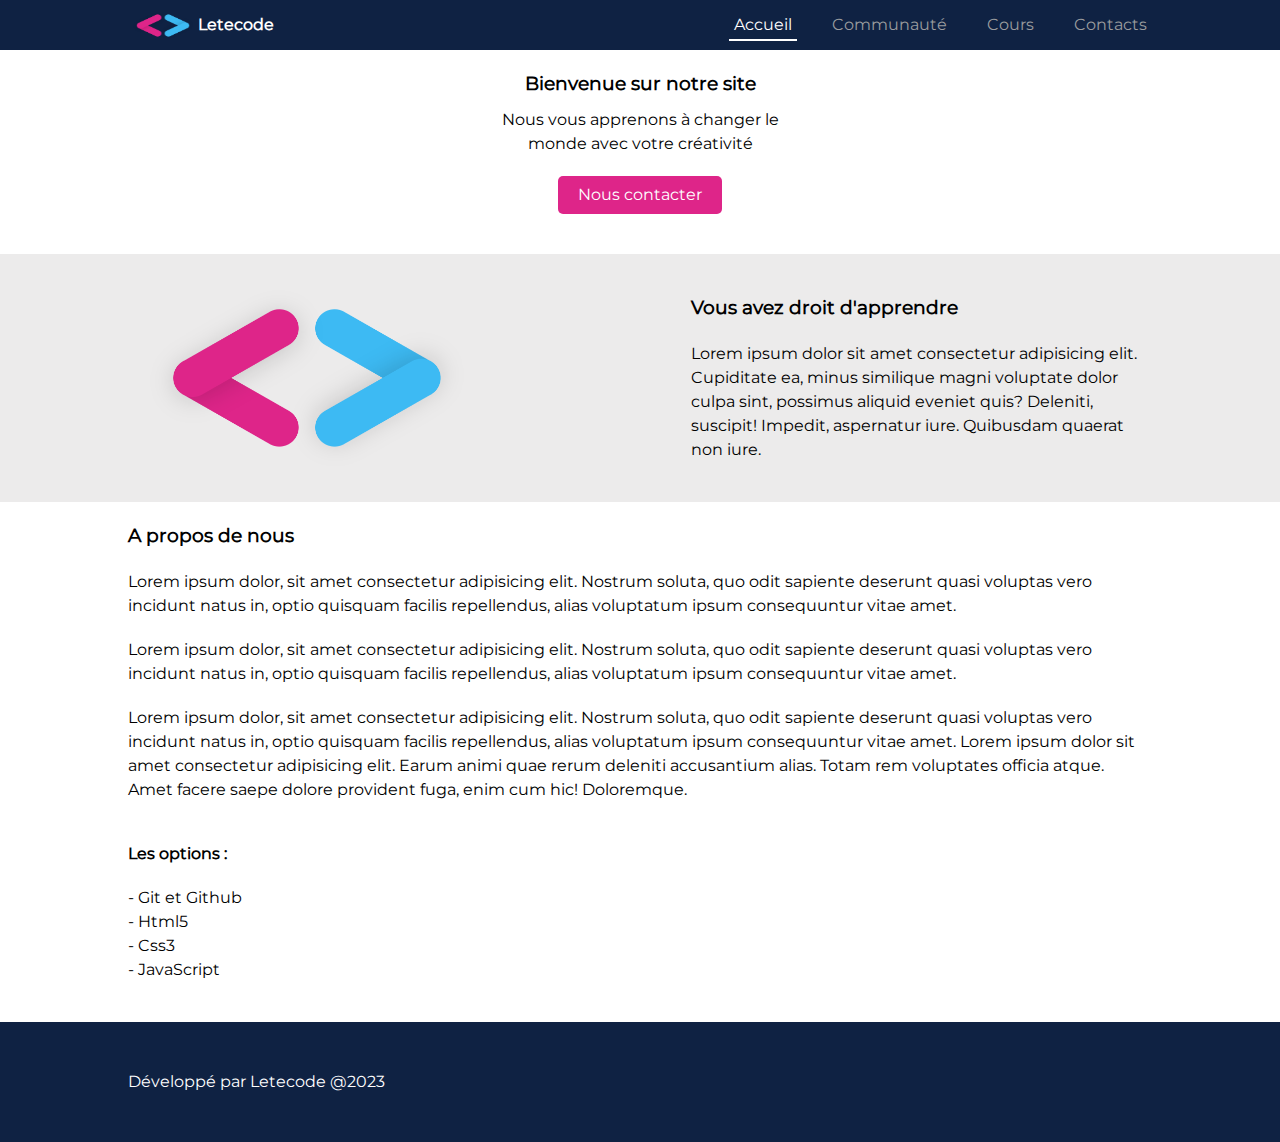
<file: index.html>
<!DOCTYPE html>
<html lang="fr">
    <head>
        <meta charset="UTF-8" />
        <title>Site responsive</title>
        <meta http-equiv="x-ua-compatible" content="ie=edge">
        <meta name="viewport" content="width=device-width, initial-scale=1.0" />
        <meta property="og:title" content="Site responsive" />
        <meta property="og:type" content="profile" />
        <meta property="og:image" content="https://isaacsoloko.github.io/tp-site-responsive/img/logo-trans.png" />
        <meta property="og:description" content="TP Site responsive" />
        <link rel="shortcut icon" href="img/logo-trans.png" type="image/x-icon">
        <link rel="stylesheet" href="https://cdnjs.cloudflare.com/ajax/libs/font-awesome/6.4.2/css/all.min.css" integrity="sha512-z3gLpd7yknf1YoNbCzqRKc4qyor8gaKU1qmn+CShxbuBusANI9QpRohGBreCFkKxLhei6S9CQXFEbbKuqLg0DA==" crossorigin="anonymous" referrerpolicy="no-referrer" />
        <link rel="stylesheet" href="css/style.css" />
    </head>
    <body>
        <div class="navbar">
            <div>
                <img src="img/logo-trans.png" alt="Logo Letecode" />
                <h4>Letecode</h4>
            </div>
            <ul>
                <li>
                    <a href="index.html" id="active">Accueil</a>
                </li>
                <li>
                    <a href="pages/communaute.html">Communauté</a>
                </li>
                <li>
                    <a href="pages/cours.html">Cours</a>
                </li>
                <li>
                    <a href="pages/contacts.html">Contacts</a>
                </li>
            </ul>
            <span class="toggle-btn">
                <i class="fa fa-bars"></i>
            </span>
        </div>
        <div class="dropdown-menu">
            <li>
                <a href="index.html" id="active">Accueil</a>
            </li>
            <li>
                <a href="pages/communaute.html">Communauté</a>
            </li>
            <li>
                <a href="pages/cours.html">Cours</a>
            </li>
            <li>
                <a href="pages/contacts.html">Contacts</a>
            </li>
        </div>
        <div class="container-fluid top-container">
            <h3>Bienvenue sur notre site</h3>
            <p>
                Nous vous apprenons à changer le
            </p>
            <p>
                monde avec votre créativité
            </p>
            <a href="pages/contacts.html">Nous contacter</a>
        </div>
        <div class="container-with-color">
            <img src="img/logo-trans.png" alt="Logo Letecode" />
            <div>
                <h3>Vous avez droit d'apprendre</h3>
                <p>
                    Lorem ipsum dolor sit amet consectetur adipisicing elit. Cupiditate ea, minus similique 
                    magni voluptate dolor culpa sint, possimus aliquid eveniet quis? Deleniti, suscipit! 
                    Impedit, aspernatur iure. Quibusdam quaerat non iure.
                </p>
            </div>
        </div>
        <div class="container">
            <h3>A propos de nous</h3>
            <p>
                Lorem ipsum dolor, sit amet consectetur adipisicing elit. Nostrum soluta, quo odit sapiente 
                deserunt quasi voluptas vero incidunt natus in, optio quisquam facilis 
                repellendus, alias voluptatum ipsum consequuntur vitae amet.
            </p>
            <p>
                Lorem ipsum dolor, sit amet consectetur adipisicing elit. Nostrum soluta, quo odit sapiente 
                deserunt quasi voluptas vero incidunt natus in, optio quisquam facilis 
                repellendus, alias voluptatum ipsum consequuntur vitae amet.
            </p>
            <p>
                Lorem ipsum dolor, sit amet consectetur adipisicing elit. Nostrum soluta, quo odit sapiente 
                deserunt quasi voluptas vero incidunt natus in, optio quisquam facilis 
                repellendus, alias voluptatum ipsum consequuntur vitae amet. Lorem ipsum dolor sit amet consectetur 
                adipisicing elit. Earum animi quae rerum deleniti accusantium alias. Totam rem voluptates 
                officia atque. Amet facere saepe dolore provident fuga, enim cum hic! Doloremque.
            </p>
            <p>
                <h4>Les options :</h4>
                <ul>
                    <li>- Git et Github</li>
                    <li>- Html5</li>
                    <li>- Css3</li>
                    <li>- JavaScript</li>
                </ul>
            </p>
        </div>
        <div class="footer">
            <p>
                Développé par Letecode @2023
            </p>
        </div>
        <script src="js/script.js"></script>
    </body>
</html>
</file>
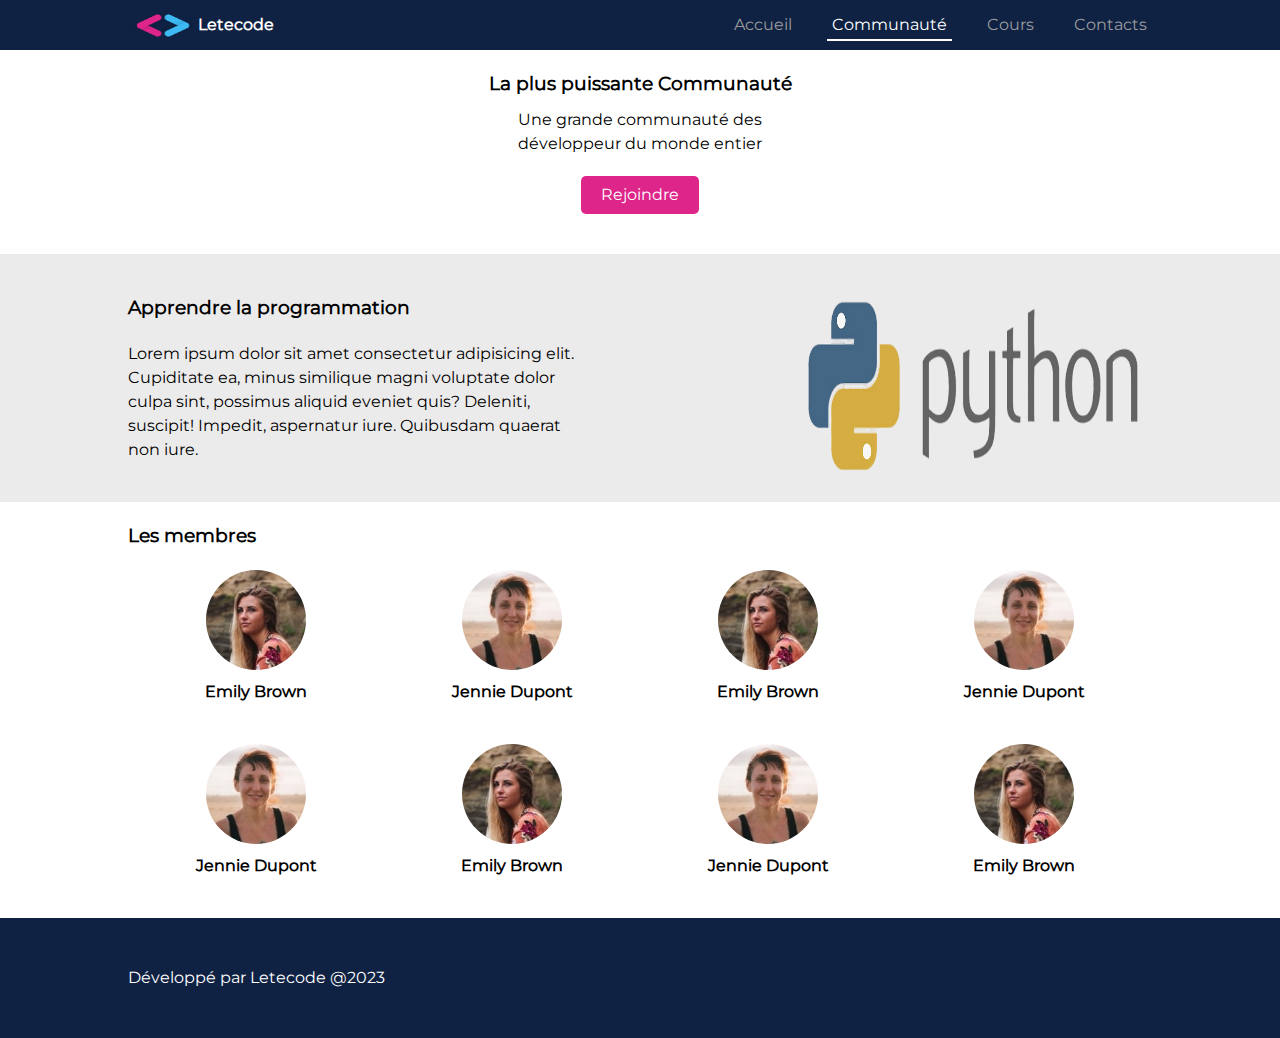
<file: pages/communaute.html>
<!DOCTYPE html>
<html lang="fr">
    <head>
        <meta charset="UTF-8" />
        <title>Site responsive</title>
        <meta http-equiv="x-ua-compatible" content="ie=edge">
        <meta name="viewport" content="width=device-width, initial-scale=1.0" />
        <meta property="og:title" content="Site responsive" />
        <meta property="og:type" content="profile" />
        <meta property="og:image" content="https://isaacsoloko.github.io/tp-site-responsive/img/logo-trans.png" />
        <meta property="og:description" content="TP Site responsive" />
        <link rel="shortcut icon" href="../img/logo-trans.png" type="image/x-icon">
        <link rel="stylesheet" href="https://cdnjs.cloudflare.com/ajax/libs/font-awesome/6.4.2/css/all.min.css" integrity="sha512-z3gLpd7yknf1YoNbCzqRKc4qyor8gaKU1qmn+CShxbuBusANI9QpRohGBreCFkKxLhei6S9CQXFEbbKuqLg0DA==" crossorigin="anonymous" referrerpolicy="no-referrer" />
        <link rel="stylesheet" href="../css/style.css" />
    </head>
    <body>
        <div class="navbar">
            <div>
                <img src="../img/logo-trans.png" alt="Logo Letecode" />
                <h4>Letecode</h4>
            </div>
            <ul>
                <li>
                    <a href="../index.html">Accueil</a>
                </li>
                <li>
                    <a href="communaute.html" id="active">Communauté</a>
                </li>
                <li>
                    <a href="cours.html">Cours</a>
                </li>
                <li>
                    <a href="contacts.html">Contacts</a>
                </li>
            </ul>
            <span class="toggle-btn">
                <i class="fa fa-bars"></i>
            </span>
        </div>
        <div class="dropdown-menu">
            <li>
                <a href="../index.html">Accueil</a>
            </li>
            <li>
                <a href="communaute.html" id="active">Communauté</a>
            </li>
            <li>
                <a href="cours.html">Cours</a>
            </li>
            <li>
                <a href="contacts.html">Contacts</a>
            </li>
        </div>
        <div class="container-fluid top-container">
            <h3>La plus puissante Communauté</h3>
            <p>
                Une grande communauté des
            </p>
            <p>
                développeur du monde entier
            </p>
            <a href="contacts.html">Rejoindre</a>
        </div>
        <div class="container-with-color">
            <div>
                <h3>Apprendre la programmation</h3>
                <p>
                    Lorem ipsum dolor sit amet consectetur adipisicing elit. Cupiditate ea, minus similique 
                    magni voluptate dolor culpa sint, possimus aliquid eveniet quis? Deleniti, suscipit! 
                    Impedit, aspernatur iure. Quibusdam quaerat non iure.
                </p>
            </div>
            <img src="../img/python.png" alt="Logo Python" />
        </div>
        <div class="container">
            <h3>Les membres</h3>
            <div class="container-membres">
                <div>
                    <img src="../img/image-emily.jpg" alt="User picture" />
                    <p>
                        <b>Emily Brown</b>
                    </p>
                </div>
                <div>
                    <img src="../img/image-jennie.jpg" alt="User picture" />
                    <p>
                        <b>Jennie Dupont</b>
                    </p>
                </div>
                <div>
                    <img src="../img/image-emily.jpg" alt="User picture" />
                    <p>
                        <b>Emily Brown</b>
                    </p>
                </div>
                <div>
                    <img src="../img/image-jennie.jpg" alt="User picture" />
                    <p>
                        <b>Jennie Dupont</b>
                    </p>
                </div>
            </div>
            <div class="container-membres">
                <div>
                    <img src="../img/image-jennie.jpg" alt="User picture" />
                    <p>
                        <b>Jennie Dupont</b>
                    </p>
                </div>
                <div>
                    <img src="../img/image-emily.jpg" alt="User picture" />
                    <p>
                        <b>Emily Brown</b>
                    </p>
                </div>
                <div>
                    <img src="../img/image-jennie.jpg" alt="User picture" />
                    <p>
                        <b>Jennie Dupont</b>
                    </p>
                </div>
                <div>
                    <img src="../img/image-emily.jpg" alt="User picture" />
                    <p>
                        <b>Emily Brown</b>
                    </p>
                </div>
            </div>
        </div>
        <div class="footer">
            <p>
                Développé par Letecode @2023
            </p>
        </div>
        <script src="../js/script.js"></script>
    </body>
</html>
</file>
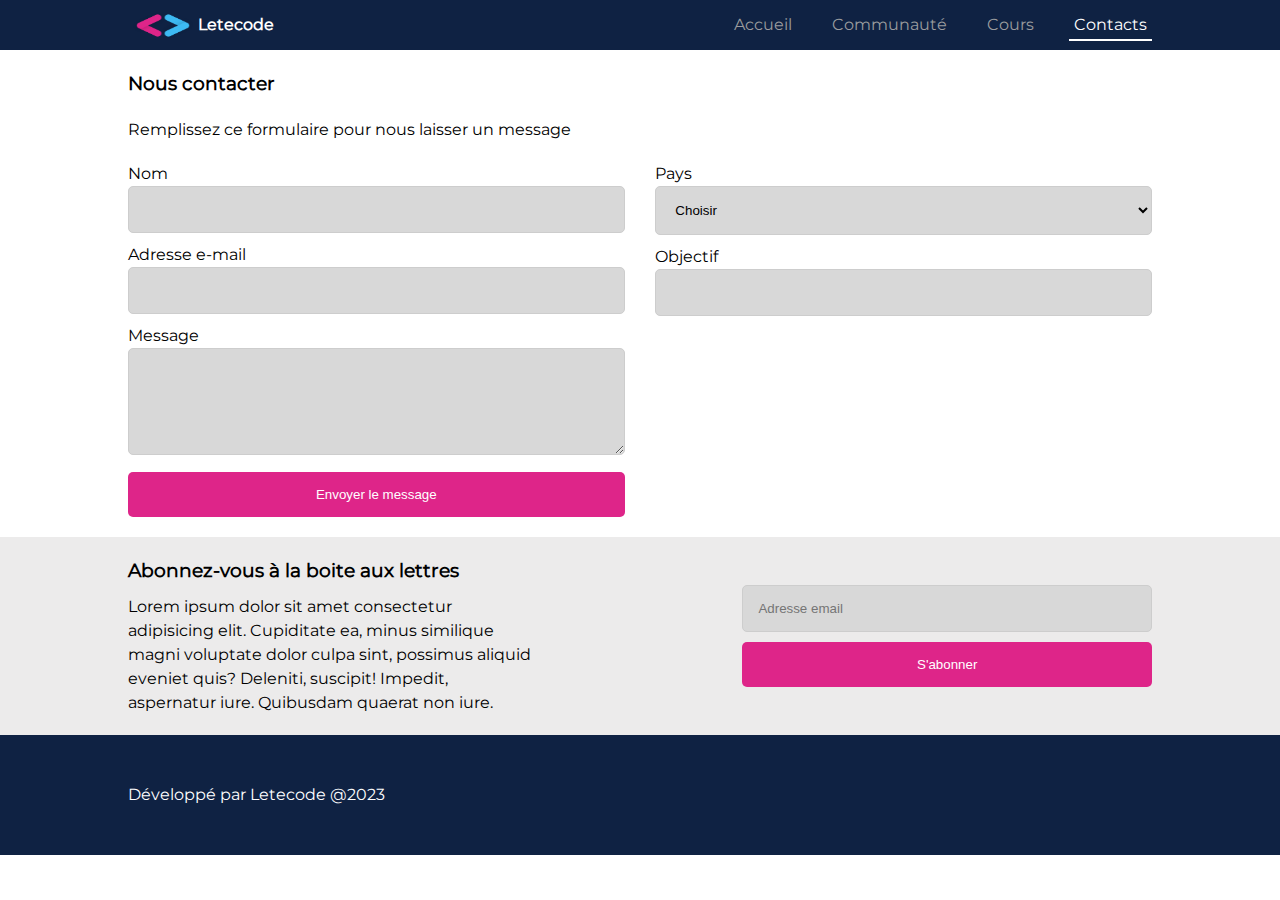
<file: pages/contacts.html>
<!DOCTYPE html>
<html lang="fr">
    <head>
        <meta charset="UTF-8" />
        <title>Site responsive</title>
        <meta http-equiv="x-ua-compatible" content="ie=edge">
        <meta name="viewport" content="width=device-width, initial-scale=1.0" />
        <meta property="og:title" content="Site responsive" />
        <meta property="og:type" content="profile" />
        <meta property="og:image" content="https://isaacsoloko.github.io/tp-site-responsive/img/logo-trans.png" />
        <meta property="og:description" content="TP Site responsive" />
        <link rel="shortcut icon" href="../img/logo-trans.png" type="image/x-icon">
        <link rel="stylesheet" href="https://cdnjs.cloudflare.com/ajax/libs/font-awesome/6.4.2/css/all.min.css" integrity="sha512-z3gLpd7yknf1YoNbCzqRKc4qyor8gaKU1qmn+CShxbuBusANI9QpRohGBreCFkKxLhei6S9CQXFEbbKuqLg0DA==" crossorigin="anonymous" referrerpolicy="no-referrer" />
        <link rel="stylesheet" href="../css/style.css" />
    </head>
    <body>
        <div class="navbar">
            <div>
                <img src="../img/logo-trans.png" alt="Logo Letecode" />
                <h4>Letecode</h4>
            </div>
            <ul>
                <li>
                    <a href="../index.html">Accueil</a>
                </li>
                <li>
                    <a href="communaute.html">Communauté</a>
                </li>
                <li>
                    <a href="cours.html">Cours</a>
                </li>
                <li>
                    <a href="contacts.html" id="active">Contacts</a>
                </li>
            </ul>
            <span class="toggle-btn">
                <i class="fa fa-bars"></i>
            </span>
        </div>
        <div class="dropdown-menu">
            <li>
                <a href="../index.html">Accueil</a>
            </li>
            <li>
                <a href="communaute.html">Communauté</a>
            </li>
            <li>
                <a href="cours.html">Cours</a>
            </li>
            <li>
                <a href="contacts.html" id="active">Contacts</a>
            </li>
        </div>
        <div class="top-container"></div>
        <div class="container">
            <h3>Nous contacter</h3>
            <p>Remplissez ce formulaire pour nous laisser un message</p>
            <form id="form">
                <!--DESKTOP DEVICE-->
                <div class="desktop-device-contacts-form">
                    <label for="nom">Nom</label>
                    <input type="text" id="nom">
                    <label for="mail">Adresse e-mail</label>
                    <input type="email" id="mail">
                    <label for="msg">Message</label>
                    <textarea id="msg" rows="5"></textarea>
                    <input type="submit" value="Envoyer le message">
                </div>
                <div class="desktop-device-contacts-form">
                    <label for="pays">Pays</label>
                    <select id="pays">
                        <option value="Choisir">Choisir</option>
                    </select>
                    <label for="obj">Objectif</label>
                    <input type="text" id="obj">
                </div>
                <!--MOBILE DEVICE-->
                <div class="mobile-device-contacts-form">
                    <label for="nom">Nom</label>
                    <input type="text" id="nom">
                    <label for="pays">Pays</label>
                    <select id="pays">
                        <option value="Choisir">Choisir</option>
                    </select>
                    <label for="mail">Adresse e-mail</label>
                    <input type="email" id="mail">
                    <label for="obj">Objectif</label>
                    <input type="text" id="obj">
                    <label for="msg">Message</label>
                    <textarea id="msg" rows="5"></textarea>
                    <input type="submit" value="Envoyer le message">
                </div>
            </form>
        </div>
        <div class="boite-lettre-container">
            <div>
                <h3>Abonnez-vous à la boite aux lettres</h3>
                <p>
                    Lorem ipsum dolor sit amet consectetur adipisicing elit. Cupiditate ea, minus similique 
                    magni voluptate dolor culpa sint, possimus aliquid eveniet quis? Deleniti, suscipit! 
                    Impedit, aspernatur iure. Quibusdam quaerat non iure.
                </p>
            </div>
            <form>
                <input type="email" name="email" id="email" placeholder="Adresse email" />
                <input type="submit" value="S'abonner">
            </form>
        </div>
        <div class="footer">
            <p>
                Développé par Letecode @2023
            </p>
        </div>
        <script src="../js/script.js"></script>
    </body>
</html>
</file>
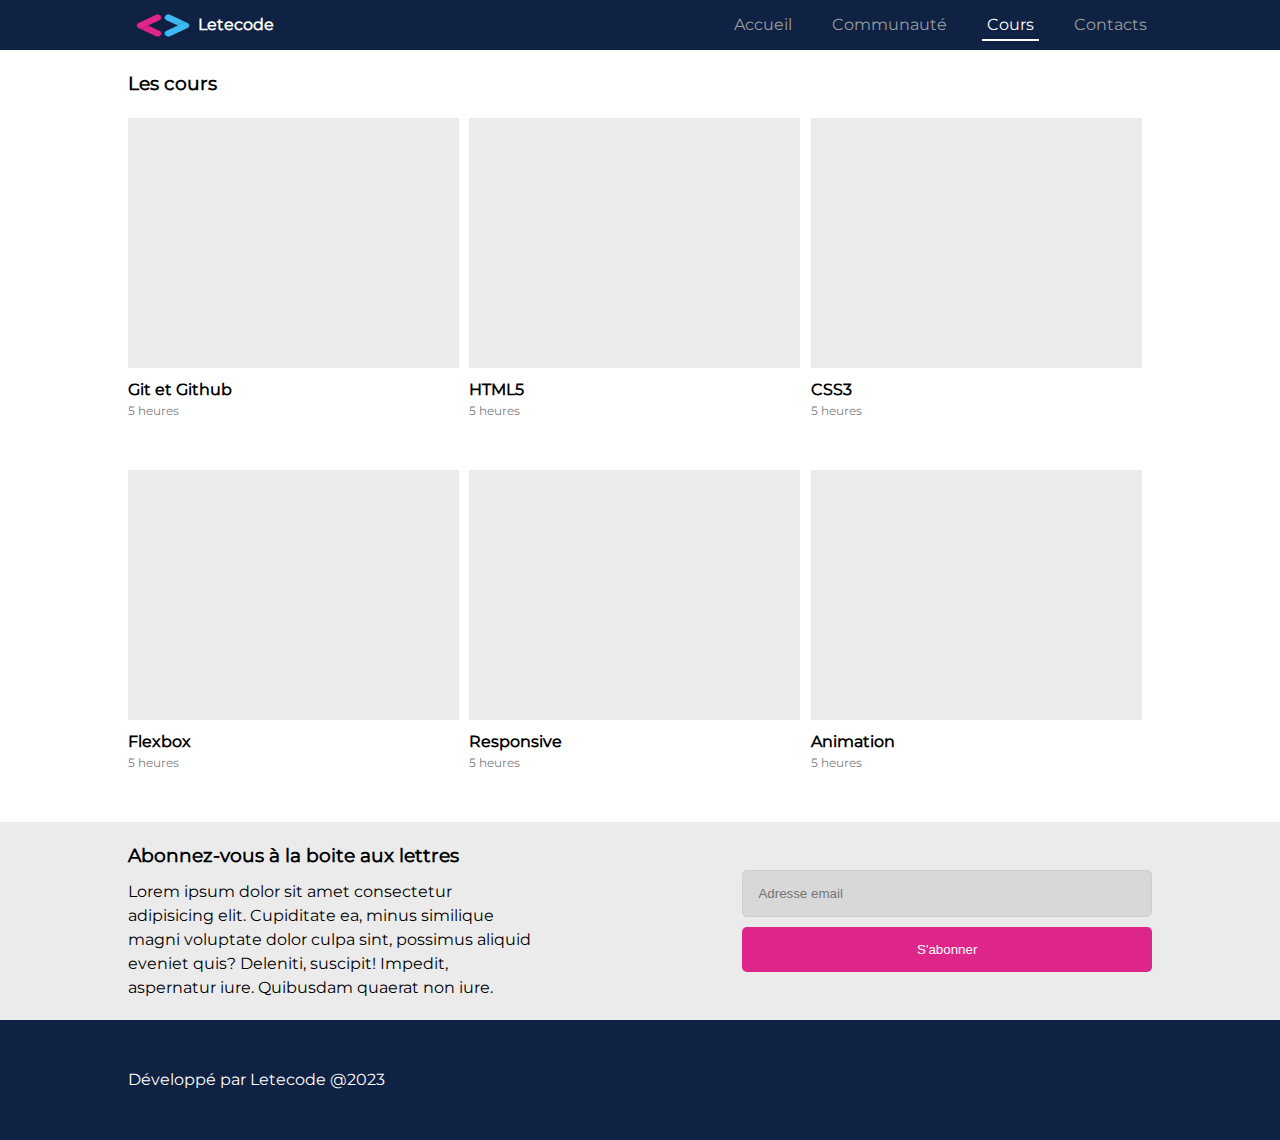
<file: pages/cours.html>
<!DOCTYPE html>
<html lang="fr">
    <head>
        <meta charset="UTF-8" />
        <title>Site responsive</title>
        <meta http-equiv="x-ua-compatible" content="ie=edge">
        <meta name="viewport" content="width=device-width, initial-scale=1.0" />
        <meta property="og:title" content="Site responsive" />
        <meta property="og:type" content="profile" />
        <meta property="og:image" content="https://isaacsoloko.github.io/tp-site-responsive/img/logo-trans.png" />
        <meta property="og:description" content="TP Site responsive" />
        <link rel="shortcut icon" href="../img/logo-trans.png" type="image/x-icon">
        <link rel="stylesheet" href="https://cdnjs.cloudflare.com/ajax/libs/font-awesome/6.4.2/css/all.min.css" integrity="sha512-z3gLpd7yknf1YoNbCzqRKc4qyor8gaKU1qmn+CShxbuBusANI9QpRohGBreCFkKxLhei6S9CQXFEbbKuqLg0DA==" crossorigin="anonymous" referrerpolicy="no-referrer" />
        <link rel="stylesheet" href="../css/style.css" />
    </head>
    <body>
        <div class="navbar">
            <div>
                <img src="../img/logo-trans.png" alt="Logo Letecode" />
                <h4>Letecode</h4>
            </div>
            <ul>
                <li>
                    <a href="../index.html">Accueil</a>
                </li>
                <li>
                    <a href="communaute.html">Communauté</a>
                </li>
                <li>
                    <a href="cours.html" id="active">Cours</a>
                </li>
                <li>
                    <a href="contacts.html">Contacts</a>
                </li>
            </ul>
            <span class="toggle-btn">
                <i class="fa fa-bars"></i>
            </span>
        </div>
        <div class="dropdown-menu">
            <li>
                <a href="../index.html">Accueil</a>
            </li>
            <li>
                <a href="communaute.html">Communauté</a>
            </li>
            <li>
                <a href="cours.html" id="active">Cours</a>
            </li>
            <li>
                <a href="contacts.html">Contacts</a>
            </li>
        </div>
        <div class="top-container"></div>
        <div class="container">
            <h3>Les cours</h3>
            <div class="big-container-cours">
                <div class="small-container-cours">
                    <div></div>
                    <p>
                        <b>Git et Github</b>
                    </p>
                    <p class="heure">5 heures</p>
                </div>
                <div class="small-container-cours">
                    <div></div>
                    <p>
                        <b>HTML5</b>
                    </p>
                    <p class="heure">5 heures</p>
                </div>
                <div class="small-container-cours">
                    <div></div>
                    <p>
                        <b>CSS3</b>
                    </p>
                    <p class="heure">5 heures</p>
                </div>
            </div>
            <div class="big-container-cours">
                <div class="small-container-cours">
                    <div></div>
                    <p>
                        <b>Flexbox</b>
                    </p>
                    <p class="heure">5 heures</p>
                </div>
                <div class="small-container-cours">
                    <div></div>
                    <p>
                        <b>Responsive</b>
                    </p>
                    <p class="heure">5 heures</p>
                </div>
                <div class="small-container-cours">
                    <div></div>
                    <p>
                        <b>Animation</b>
                    </p>
                    <p class="heure">5 heures</p>
                </div>
            </div>
        </div>
        <div class="boite-lettre-container">
            <div>
                <h3>Abonnez-vous à la boite aux lettres</h3>
                <p>
                    Lorem ipsum dolor sit amet consectetur adipisicing elit. Cupiditate ea, minus similique 
                    magni voluptate dolor culpa sint, possimus aliquid eveniet quis? Deleniti, suscipit! 
                    Impedit, aspernatur iure. Quibusdam quaerat non iure.
                </p>
            </div>
            <form>
                <input type="email" name="email" id="email" placeholder="Adresse email" />
                <input type="submit" value="S'abonner">
            </form>
        </div>
        <div class="footer">
            <p>
                Développé par Letecode @2023
            </p>
        </div>
        <script src="../js/script.js"></script>
    </body>
</html>
</file>
<file: css/style.css>
:root{
    --navbar-bgc : #0F2243;
    --letecode-color: #DE2589;
    --container-bgc: #ECEBEB;
}
*{
    margin: 0;
    padding: 0;
    box-sizing: border-box;
}
@font-face {
    font-family: "Montserrat-Regular";
    src: url("Montserrat-Regular.ttf");
}
body{
    width: 100%;
    display: flex;
    flex-direction: column;
    font-family: 'Montserrat-Regular';
    line-height: 1.5;
}
.navbar{
    position: fixed;
    left: 0;
    width: 100%;
    height: 50px;
    background-color: var(--navbar-bgc);
    color: white;
    line-height: 50px;
    padding: 0 10%;
}
.navbar div{
    float: left;
    display: flex;
}
.navbar ul{
    float: right;
    display: flex;
    list-style: none;
    gap: 30px;
}
.navbar ul li a{
    text-decoration: none;
    color: rgb(154, 156, 158);
    padding: 5px;
}
.navbar ul li a:hover{
    color: white;
}
.navbar div img{
    width: 70px;
    height: 35px;
    margin-top: 8px;
}
#active{
    color: white;
    border-bottom: 2px solid white;
}
.container-fluid{
    width: 100%;
    display: flex;
    flex-direction: column;
    justify-content: center;
    align-items: center;
    padding: 20px 10%;
}
.top-container{
    margin-top: 50px;
}
.top-container h3{
    margin-bottom: 10px;
}
a{
    text-decoration: none;
}
.top-container a{
    display: block;
    padding: 7px 20px;
    background-color: var(--letecode-color);
    color: white;
    border-radius: 5px;
    margin: 20px;
}
.top-container a:hover, input[type="submit"]:hover{
    background-color: #ff0088;
}
.container-with-color, .boite-lettre-container{
    width: 100%;
    display: flex;
    flex-direction: row;
    gap: 20%;
    padding: 0 10%;
    background-color: var(--container-bgc);
    justify-content: center;
    align-items: center;
}
.container-with-color img{
    width: 35%;
    height: 220px;
}
.container-with-color div{
    width: 45%;
    padding: 40px 0;
}
.container-with-color h3{
    margin-bottom: 20px;
}
.container{
    width: 100%;
    padding: 20px 10%;
    display: flex;
    flex-direction: column;
    gap: 20px;
}
li{
    list-style: none;
}
.container-membres{
    display: flex;
    flex-direction: row;
    margin-bottom: 20px;
}
.container-membres div{
    width: 25%;
    display: flex;
    flex-direction: column;
    justify-content: center;
    align-items: center;
    gap: 10px;
}
.container-membres div img{
    width: 100px;
    height: 100px;
    border-radius: 50px;
}
.boite-lettre-container div, .boite-lettre-container form{
    width: 40%;
    padding: 20px 0;
}
.boite-lettre-container h3{
    margin-bottom: 10px;
}
input[type="submit"]{
    width: 100%;
    border: none;
    border-radius: 5px;
    background-color: var(--letecode-color);
    color: white;
    cursor: pointer;
    padding: 15px;
}
input[type="email"],
input[type="text"],
textarea, select{
    width: 100%;
    border: none;
    border-radius: 5px;
    padding: 15px;
    margin-bottom: 10px;
    background-color: #D8D8D8;
    border: 1px solid #CDCDCD;
}
.big-container-cours{
    width: 100%;
    display: flex;
    flex-direction: row;
    margin-bottom: 30px;
}
.small-container-cours{
    width: 100%;
    display: flex;
    flex-direction: column;
    gap: 10px;
    cursor: pointer;
}
.small-container-cours div{
    width: 97%;
    height: 250px;
    background-color: var(--container-bgc);
}
.heure{
    color: gray;
    margin-top: -10px;
    font-size: 12px;
}
#form{
    width: 100%;
    display: flex;
    flex-direction: row;
    gap: 3%;
}
#form div{
    width: 48.5%;
}
.mobile-device-contacts-form{
    display: none;
}
.footer{
    width: 100%;
    height: 120px;
    color: white;
    background-color: var(--navbar-bgc);
    padding: 0 10%;
    line-height: 120px;
}

.navbar .toggle-btn{
    font-size: 20px;
    float: right;
    /*margin-right: 2%;*/
    display: none;
    color: white;
}

/*
    DROPDOWN MENU
*/

.dropdown-menu{
    display: none;
    position: fixed;
    right: 10px;
    top: 60px;
    width: 70%;
    height: 0;
    background-color: var(--navbar-bgc);
    backdrop-filter: blur(15px);
    border-radius: 6px;
    overflow: hidden;
    transition: height 0.2s cubic-bezier(0.175, 0.885, 0.32, 1.275);
}
.dropdown-menu li{
    padding: 0.7rem;
    display: flex;
    justify-content: center;
    align-items: center;
}
.dropdown-menu li a{
    text-decoration: none;
    color: rgb(154, 156, 158);
}
.dropdown-menu li a:hover{
    color: white;
}
.dropdown-menu.open{
    height: 200px;
}

@media (max-width: 768px){
    .navbar{
        padding: 0 5%;
    }
    .navbar ul{
        display: none;
    }
    .navbar .toggle-btn{
        display: block;
    }
    .dropdown-menu{
        display: block;
    }
    .container-fluid{
        padding: 20px 5%;
    }
    .top-container a{
        padding: 5px 15px;
    }
    .container-with-color, .boite-lettre-container{
        flex-direction: column;
        padding: 0 5%;
    }
    .container-with-color img, .container-with-color div{
        width: 100%;
    }
    .container-with-color img{
        height: auto;
    }
    .container{
        padding: 15px 5%;
        gap: 15px;
    }
    .container-membres{
        flex-wrap: wrap;
    }
    .container-membres div{
        width: 50%;
        margin-top: 20px;
    }
    .big-container-cours{
        flex-direction: column;
    }
    .small-container-cours div{
        width: 100%;
    }
    .boite-lettre-container{
        flex-direction: column;
        padding: 0 5%;
    }
    .boite-lettre-container div, .boite-lettre-container form{
        width: 100%;
        padding: 20px 0;
    }
    #form{
        flex-direction: column;
        gap: 0;
    }
    #form div{
        width: 100%;
    }
    .mobile-device-contacts-form{
        display: block;
    }
    .desktop-device-contacts-form{
        display: none;
    }
}
</file>
